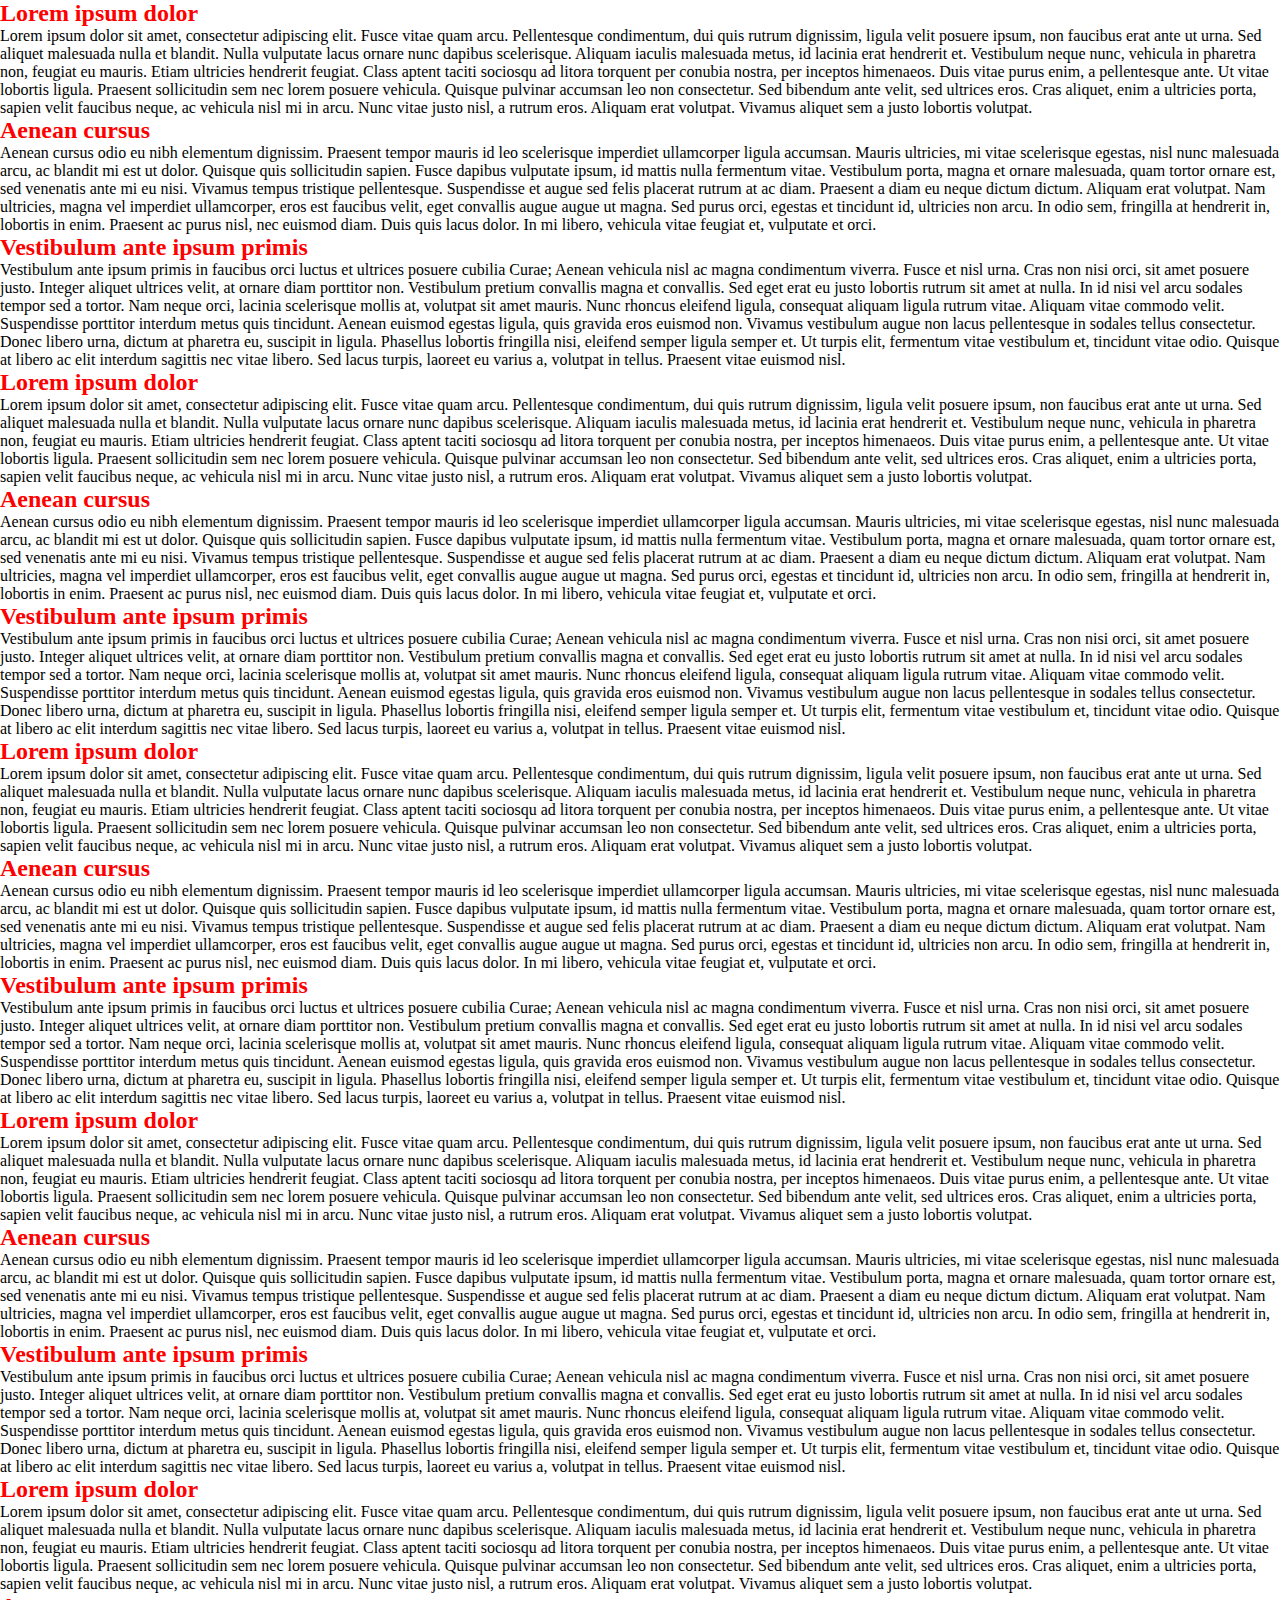
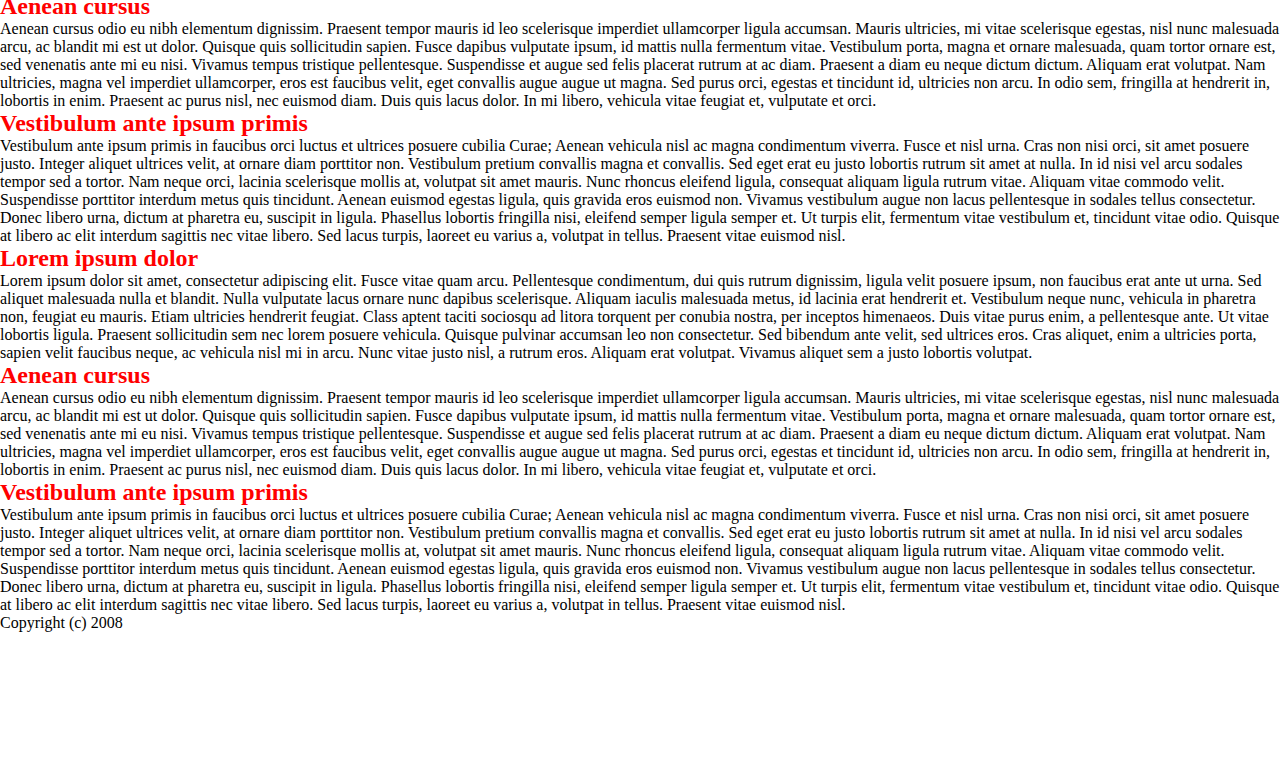
<file: css/example_sticky.html>
<html lang="en">
        <head>
            <link rel="stylesheet" href="sticky_footer.css" />
        </head>
        <body>
            <div class="wrapper">
                <section>
    
                            <article>
        <h2> Lorem ipsum dolor </h2>
        <p> Lorem ipsum dolor sit amet, consectetur adipiscing elit. Fusce vitae quam arcu. Pellentesque condimentum, dui quis rutrum dignissim, ligula velit posuere ipsum, non faucibus erat ante ut urna. Sed aliquet malesuada nulla et blandit. Nulla vulputate lacus ornare nunc dapibus scelerisque. Aliquam iaculis malesuada metus, id lacinia erat hendrerit et. Vestibulum neque nunc, vehicula in pharetra non, feugiat eu mauris. Etiam ultricies hendrerit feugiat. Class aptent taciti sociosqu ad litora torquent per conubia nostra, per inceptos himenaeos. Duis vitae purus enim, a pellentesque ante. Ut vitae lobortis ligula. Praesent sollicitudin sem nec lorem posuere vehicula. Quisque pulvinar accumsan leo non consectetur. Sed bibendum ante velit, sed ultrices eros. Cras aliquet, enim a ultricies porta, sapien velit faucibus neque, ac vehicula nisl mi in arcu. Nunc vitae justo nisl, a rutrum eros. Aliquam erat volutpat. Vivamus aliquet sem a justo lobortis volutpat. </p>
        </article>
        
        <article>
        <h2> Aenean cursus </h2>
        <p> Aenean cursus odio eu nibh elementum dignissim. Praesent tempor mauris id leo scelerisque imperdiet ullamcorper ligula accumsan. Mauris ultricies, mi vitae scelerisque egestas, nisl nunc malesuada arcu, ac blandit mi est ut dolor. Quisque quis sollicitudin sapien. Fusce dapibus vulputate ipsum, id mattis nulla fermentum vitae. Vestibulum porta, magna et ornare malesuada, quam tortor ornare est, sed venenatis ante mi eu nisi. Vivamus tempus tristique pellentesque. Suspendisse et augue sed felis placerat rutrum at ac diam. Praesent a diam eu neque dictum dictum. Aliquam erat volutpat. Nam ultricies, magna vel imperdiet ullamcorper, eros est faucibus velit, eget convallis augue augue ut magna. Sed purus orci, egestas et tincidunt id, ultricies non arcu. In odio sem, fringilla at hendrerit in, lobortis in enim. Praesent ac purus nisl, nec euismod diam. Duis quis lacus dolor. In mi libero, vehicula vitae feugiat et, vulputate et orci. </p>
        </article>
            
        <article>
        <h2> Vestibulum ante ipsum primis </h2>
        <p> Vestibulum ante ipsum primis in faucibus orci luctus et ultrices posuere cubilia Curae; Aenean vehicula nisl ac magna condimentum viverra. Fusce et nisl urna. Cras non nisi orci, sit amet posuere justo. Integer aliquet ultrices velit, at ornare diam porttitor non. Vestibulum pretium convallis magna et convallis. Sed eget erat eu justo lobortis rutrum sit amet at nulla. In id nisi vel arcu sodales tempor sed a tortor. Nam neque orci, lacinia scelerisque mollis at, volutpat sit amet mauris. Nunc rhoncus eleifend ligula, consequat aliquam ligula rutrum vitae. Aliquam vitae commodo velit. Suspendisse porttitor interdum metus quis tincidunt. Aenean euismod egestas ligula, quis gravida eros euismod non. Vivamus vestibulum augue non lacus pellentesque in sodales tellus consectetur. Donec libero urna, dictum at pharetra eu, suscipit in ligula. Phasellus lobortis fringilla nisi, eleifend semper ligula semper et. Ut turpis elit, fermentum vitae vestibulum et, tincidunt vitae odio. Quisque at libero ac elit interdum sagittis nec vitae libero. Sed lacus turpis, laoreet eu varius a, volutpat in tellus. Praesent vitae euismod nisl. </p>
        </article>
    
    <article>
        <h2> Lorem ipsum dolor </h2>
        <p> Lorem ipsum dolor sit amet, consectetur adipiscing elit. Fusce vitae quam arcu. Pellentesque condimentum, dui quis rutrum dignissim, ligula velit posuere ipsum, non faucibus erat ante ut urna. Sed aliquet malesuada nulla et blandit. Nulla vulputate lacus ornare nunc dapibus scelerisque. Aliquam iaculis malesuada metus, id lacinia erat hendrerit et. Vestibulum neque nunc, vehicula in pharetra non, feugiat eu mauris. Etiam ultricies hendrerit feugiat. Class aptent taciti sociosqu ad litora torquent per conubia nostra, per inceptos himenaeos. Duis vitae purus enim, a pellentesque ante. Ut vitae lobortis ligula. Praesent sollicitudin sem nec lorem posuere vehicula. Quisque pulvinar accumsan leo non consectetur. Sed bibendum ante velit, sed ultrices eros. Cras aliquet, enim a ultricies porta, sapien velit faucibus neque, ac vehicula nisl mi in arcu. Nunc vitae justo nisl, a rutrum eros. Aliquam erat volutpat. Vivamus aliquet sem a justo lobortis volutpat. </p>
        </article>
        
        <article>
        <h2> Aenean cursus </h2>
        <p> Aenean cursus odio eu nibh elementum dignissim. Praesent tempor mauris id leo scelerisque imperdiet ullamcorper ligula accumsan. Mauris ultricies, mi vitae scelerisque egestas, nisl nunc malesuada arcu, ac blandit mi est ut dolor. Quisque quis sollicitudin sapien. Fusce dapibus vulputate ipsum, id mattis nulla fermentum vitae. Vestibulum porta, magna et ornare malesuada, quam tortor ornare est, sed venenatis ante mi eu nisi. Vivamus tempus tristique pellentesque. Suspendisse et augue sed felis placerat rutrum at ac diam. Praesent a diam eu neque dictum dictum. Aliquam erat volutpat. Nam ultricies, magna vel imperdiet ullamcorper, eros est faucibus velit, eget convallis augue augue ut magna. Sed purus orci, egestas et tincidunt id, ultricies non arcu. In odio sem, fringilla at hendrerit in, lobortis in enim. Praesent ac purus nisl, nec euismod diam. Duis quis lacus dolor. In mi libero, vehicula vitae feugiat et, vulputate et orci. </p>
        </article>
            
        <article>
        <h2> Vestibulum ante ipsum primis </h2>
        <p> Vestibulum ante ipsum primis in faucibus orci luctus et ultrices posuere cubilia Curae; Aenean vehicula nisl ac magna condimentum viverra. Fusce et nisl urna. Cras non nisi orci, sit amet posuere justo. Integer aliquet ultrices velit, at ornare diam porttitor non. Vestibulum pretium convallis magna et convallis. Sed eget erat eu justo lobortis rutrum sit amet at nulla. In id nisi vel arcu sodales tempor sed a tortor. Nam neque orci, lacinia scelerisque mollis at, volutpat sit amet mauris. Nunc rhoncus eleifend ligula, consequat aliquam ligula rutrum vitae. Aliquam vitae commodo velit. Suspendisse porttitor interdum metus quis tincidunt. Aenean euismod egestas ligula, quis gravida eros euismod non. Vivamus vestibulum augue non lacus pellentesque in sodales tellus consectetur. Donec libero urna, dictum at pharetra eu, suscipit in ligula. Phasellus lobortis fringilla nisi, eleifend semper ligula semper et. Ut turpis elit, fermentum vitae vestibulum et, tincidunt vitae odio. Quisque at libero ac elit interdum sagittis nec vitae libero. Sed lacus turpis, laoreet eu varius a, volutpat in tellus. Praesent vitae euismod nisl. </p>
        </article>
                            <article>
        <h2> Lorem ipsum dolor </h2>
        <p> Lorem ipsum dolor sit amet, consectetur adipiscing elit. Fusce vitae quam arcu. Pellentesque condimentum, dui quis rutrum dignissim, ligula velit posuere ipsum, non faucibus erat ante ut urna. Sed aliquet malesuada nulla et blandit. Nulla vulputate lacus ornare nunc dapibus scelerisque. Aliquam iaculis malesuada metus, id lacinia erat hendrerit et. Vestibulum neque nunc, vehicula in pharetra non, feugiat eu mauris. Etiam ultricies hendrerit feugiat. Class aptent taciti sociosqu ad litora torquent per conubia nostra, per inceptos himenaeos. Duis vitae purus enim, a pellentesque ante. Ut vitae lobortis ligula. Praesent sollicitudin sem nec lorem posuere vehicula. Quisque pulvinar accumsan leo non consectetur. Sed bibendum ante velit, sed ultrices eros. Cras aliquet, enim a ultricies porta, sapien velit faucibus neque, ac vehicula nisl mi in arcu. Nunc vitae justo nisl, a rutrum eros. Aliquam erat volutpat. Vivamus aliquet sem a justo lobortis volutpat. </p>
        </article>
        
        <article>
        <h2> Aenean cursus </h2>
        <p> Aenean cursus odio eu nibh elementum dignissim. Praesent tempor mauris id leo scelerisque imperdiet ullamcorper ligula accumsan. Mauris ultricies, mi vitae scelerisque egestas, nisl nunc malesuada arcu, ac blandit mi est ut dolor. Quisque quis sollicitudin sapien. Fusce dapibus vulputate ipsum, id mattis nulla fermentum vitae. Vestibulum porta, magna et ornare malesuada, quam tortor ornare est, sed venenatis ante mi eu nisi. Vivamus tempus tristique pellentesque. Suspendisse et augue sed felis placerat rutrum at ac diam. Praesent a diam eu neque dictum dictum. Aliquam erat volutpat. Nam ultricies, magna vel imperdiet ullamcorper, eros est faucibus velit, eget convallis augue augue ut magna. Sed purus orci, egestas et tincidunt id, ultricies non arcu. In odio sem, fringilla at hendrerit in, lobortis in enim. Praesent ac purus nisl, nec euismod diam. Duis quis lacus dolor. In mi libero, vehicula vitae feugiat et, vulputate et orci. </p>
        </article>
            
        <article>
        <h2> Vestibulum ante ipsum primis </h2>
        <p> Vestibulum ante ipsum primis in faucibus orci luctus et ultrices posuere cubilia Curae; Aenean vehicula nisl ac magna condimentum viverra. Fusce et nisl urna. Cras non nisi orci, sit amet posuere justo. Integer aliquet ultrices velit, at ornare diam porttitor non. Vestibulum pretium convallis magna et convallis. Sed eget erat eu justo lobortis rutrum sit amet at nulla. In id nisi vel arcu sodales tempor sed a tortor. Nam neque orci, lacinia scelerisque mollis at, volutpat sit amet mauris. Nunc rhoncus eleifend ligula, consequat aliquam ligula rutrum vitae. Aliquam vitae commodo velit. Suspendisse porttitor interdum metus quis tincidunt. Aenean euismod egestas ligula, quis gravida eros euismod non. Vivamus vestibulum augue non lacus pellentesque in sodales tellus consectetur. Donec libero urna, dictum at pharetra eu, suscipit in ligula. Phasellus lobortis fringilla nisi, eleifend semper ligula semper et. Ut turpis elit, fermentum vitae vestibulum et, tincidunt vitae odio. Quisque at libero ac elit interdum sagittis nec vitae libero. Sed lacus turpis, laoreet eu varius a, volutpat in tellus. Praesent vitae euismod nisl. </p>
        </article>
    
    <article>
        <h2> Lorem ipsum dolor </h2>
        <p> Lorem ipsum dolor sit amet, consectetur adipiscing elit. Fusce vitae quam arcu. Pellentesque condimentum, dui quis rutrum dignissim, ligula velit posuere ipsum, non faucibus erat ante ut urna. Sed aliquet malesuada nulla et blandit. Nulla vulputate lacus ornare nunc dapibus scelerisque. Aliquam iaculis malesuada metus, id lacinia erat hendrerit et. Vestibulum neque nunc, vehicula in pharetra non, feugiat eu mauris. Etiam ultricies hendrerit feugiat. Class aptent taciti sociosqu ad litora torquent per conubia nostra, per inceptos himenaeos. Duis vitae purus enim, a pellentesque ante. Ut vitae lobortis ligula. Praesent sollicitudin sem nec lorem posuere vehicula. Quisque pulvinar accumsan leo non consectetur. Sed bibendum ante velit, sed ultrices eros. Cras aliquet, enim a ultricies porta, sapien velit faucibus neque, ac vehicula nisl mi in arcu. Nunc vitae justo nisl, a rutrum eros. Aliquam erat volutpat. Vivamus aliquet sem a justo lobortis volutpat. </p>
        </article>
        
        <article>
        <h2> Aenean cursus </h2>
        <p> Aenean cursus odio eu nibh elementum dignissim. Praesent tempor mauris id leo scelerisque imperdiet ullamcorper ligula accumsan. Mauris ultricies, mi vitae scelerisque egestas, nisl nunc malesuada arcu, ac blandit mi est ut dolor. Quisque quis sollicitudin sapien. Fusce dapibus vulputate ipsum, id mattis nulla fermentum vitae. Vestibulum porta, magna et ornare malesuada, quam tortor ornare est, sed venenatis ante mi eu nisi. Vivamus tempus tristique pellentesque. Suspendisse et augue sed felis placerat rutrum at ac diam. Praesent a diam eu neque dictum dictum. Aliquam erat volutpat. Nam ultricies, magna vel imperdiet ullamcorper, eros est faucibus velit, eget convallis augue augue ut magna. Sed purus orci, egestas et tincidunt id, ultricies non arcu. In odio sem, fringilla at hendrerit in, lobortis in enim. Praesent ac purus nisl, nec euismod diam. Duis quis lacus dolor. In mi libero, vehicula vitae feugiat et, vulputate et orci. </p>
        </article>
            
        <article>
        <h2> Vestibulum ante ipsum primis </h2>
        <p> Vestibulum ante ipsum primis in faucibus orci luctus et ultrices posuere cubilia Curae; Aenean vehicula nisl ac magna condimentum viverra. Fusce et nisl urna. Cras non nisi orci, sit amet posuere justo. Integer aliquet ultrices velit, at ornare diam porttitor non. Vestibulum pretium convallis magna et convallis. Sed eget erat eu justo lobortis rutrum sit amet at nulla. In id nisi vel arcu sodales tempor sed a tortor. Nam neque orci, lacinia scelerisque mollis at, volutpat sit amet mauris. Nunc rhoncus eleifend ligula, consequat aliquam ligula rutrum vitae. Aliquam vitae commodo velit. Suspendisse porttitor interdum metus quis tincidunt. Aenean euismod egestas ligula, quis gravida eros euismod non. Vivamus vestibulum augue non lacus pellentesque in sodales tellus consectetur. Donec libero urna, dictum at pharetra eu, suscipit in ligula. Phasellus lobortis fringilla nisi, eleifend semper ligula semper et. Ut turpis elit, fermentum vitae vestibulum et, tincidunt vitae odio. Quisque at libero ac elit interdum sagittis nec vitae libero. Sed lacus turpis, laoreet eu varius a, volutpat in tellus. Praesent vitae euismod nisl. </p>
        </article>
        <article>
        <h2> Lorem ipsum dolor </h2>
        <p> Lorem ipsum dolor sit amet, consectetur adipiscing elit. Fusce vitae quam arcu. Pellentesque condimentum, dui quis rutrum dignissim, ligula velit posuere ipsum, non faucibus erat ante ut urna. Sed aliquet malesuada nulla et blandit. Nulla vulputate lacus ornare nunc dapibus scelerisque. Aliquam iaculis malesuada metus, id lacinia erat hendrerit et. Vestibulum neque nunc, vehicula in pharetra non, feugiat eu mauris. Etiam ultricies hendrerit feugiat. Class aptent taciti sociosqu ad litora torquent per conubia nostra, per inceptos himenaeos. Duis vitae purus enim, a pellentesque ante. Ut vitae lobortis ligula. Praesent sollicitudin sem nec lorem posuere vehicula. Quisque pulvinar accumsan leo non consectetur. Sed bibendum ante velit, sed ultrices eros. Cras aliquet, enim a ultricies porta, sapien velit faucibus neque, ac vehicula nisl mi in arcu. Nunc vitae justo nisl, a rutrum eros. Aliquam erat volutpat. Vivamus aliquet sem a justo lobortis volutpat. </p>
        </article>
        
        <article>
        <h2> Aenean cursus </h2>
        <p> Aenean cursus odio eu nibh elementum dignissim. Praesent tempor mauris id leo scelerisque imperdiet ullamcorper ligula accumsan. Mauris ultricies, mi vitae scelerisque egestas, nisl nunc malesuada arcu, ac blandit mi est ut dolor. Quisque quis sollicitudin sapien. Fusce dapibus vulputate ipsum, id mattis nulla fermentum vitae. Vestibulum porta, magna et ornare malesuada, quam tortor ornare est, sed venenatis ante mi eu nisi. Vivamus tempus tristique pellentesque. Suspendisse et augue sed felis placerat rutrum at ac diam. Praesent a diam eu neque dictum dictum. Aliquam erat volutpat. Nam ultricies, magna vel imperdiet ullamcorper, eros est faucibus velit, eget convallis augue augue ut magna. Sed purus orci, egestas et tincidunt id, ultricies non arcu. In odio sem, fringilla at hendrerit in, lobortis in enim. Praesent ac purus nisl, nec euismod diam. Duis quis lacus dolor. In mi libero, vehicula vitae feugiat et, vulputate et orci. </p>
        </article>
            
        <article>
        <h2> Vestibulum ante ipsum primis </h2>
        <p> Vestibulum ante ipsum primis in faucibus orci luctus et ultrices posuere cubilia Curae; Aenean vehicula nisl ac magna condimentum viverra. Fusce et nisl urna. Cras non nisi orci, sit amet posuere justo. Integer aliquet ultrices velit, at ornare diam porttitor non. Vestibulum pretium convallis magna et convallis. Sed eget erat eu justo lobortis rutrum sit amet at nulla. In id nisi vel arcu sodales tempor sed a tortor. Nam neque orci, lacinia scelerisque mollis at, volutpat sit amet mauris. Nunc rhoncus eleifend ligula, consequat aliquam ligula rutrum vitae. Aliquam vitae commodo velit. Suspendisse porttitor interdum metus quis tincidunt. Aenean euismod egestas ligula, quis gravida eros euismod non. Vivamus vestibulum augue non lacus pellentesque in sodales tellus consectetur. Donec libero urna, dictum at pharetra eu, suscipit in ligula. Phasellus lobortis fringilla nisi, eleifend semper ligula semper et. Ut turpis elit, fermentum vitae vestibulum et, tincidunt vitae odio. Quisque at libero ac elit interdum sagittis nec vitae libero. Sed lacus turpis, laoreet eu varius a, volutpat in tellus. Praesent vitae euismod nisl. </p>
        </article>
    
    <article>
        <h2> Lorem ipsum dolor </h2>
        <p> Lorem ipsum dolor sit amet, consectetur adipiscing elit. Fusce vitae quam arcu. Pellentesque condimentum, dui quis rutrum dignissim, ligula velit posuere ipsum, non faucibus erat ante ut urna. Sed aliquet malesuada nulla et blandit. Nulla vulputate lacus ornare nunc dapibus scelerisque. Aliquam iaculis malesuada metus, id lacinia erat hendrerit et. Vestibulum neque nunc, vehicula in pharetra non, feugiat eu mauris. Etiam ultricies hendrerit feugiat. Class aptent taciti sociosqu ad litora torquent per conubia nostra, per inceptos himenaeos. Duis vitae purus enim, a pellentesque ante. Ut vitae lobortis ligula. Praesent sollicitudin sem nec lorem posuere vehicula. Quisque pulvinar accumsan leo non consectetur. Sed bibendum ante velit, sed ultrices eros. Cras aliquet, enim a ultricies porta, sapien velit faucibus neque, ac vehicula nisl mi in arcu. Nunc vitae justo nisl, a rutrum eros. Aliquam erat volutpat. Vivamus aliquet sem a justo lobortis volutpat. </p>
        </article>
        
        <article>
        <h2> Aenean cursus </h2>
        <p> Aenean cursus odio eu nibh elementum dignissim. Praesent tempor mauris id leo scelerisque imperdiet ullamcorper ligula accumsan. Mauris ultricies, mi vitae scelerisque egestas, nisl nunc malesuada arcu, ac blandit mi est ut dolor. Quisque quis sollicitudin sapien. Fusce dapibus vulputate ipsum, id mattis nulla fermentum vitae. Vestibulum porta, magna et ornare malesuada, quam tortor ornare est, sed venenatis ante mi eu nisi. Vivamus tempus tristique pellentesque. Suspendisse et augue sed felis placerat rutrum at ac diam. Praesent a diam eu neque dictum dictum. Aliquam erat volutpat. Nam ultricies, magna vel imperdiet ullamcorper, eros est faucibus velit, eget convallis augue augue ut magna. Sed purus orci, egestas et tincidunt id, ultricies non arcu. In odio sem, fringilla at hendrerit in, lobortis in enim. Praesent ac purus nisl, nec euismod diam. Duis quis lacus dolor. In mi libero, vehicula vitae feugiat et, vulputate et orci. </p>
        </article>
            
        <article>
        <h2> Vestibulum ante ipsum primis </h2>
        <p> Vestibulum ante ipsum primis in faucibus orci luctus et ultrices posuere cubilia Curae; Aenean vehicula nisl ac magna condimentum viverra. Fusce et nisl urna. Cras non nisi orci, sit amet posuere justo. Integer aliquet ultrices velit, at ornare diam porttitor non. Vestibulum pretium convallis magna et convallis. Sed eget erat eu justo lobortis rutrum sit amet at nulla. In id nisi vel arcu sodales tempor sed a tortor. Nam neque orci, lacinia scelerisque mollis at, volutpat sit amet mauris. Nunc rhoncus eleifend ligula, consequat aliquam ligula rutrum vitae. Aliquam vitae commodo velit. Suspendisse porttitor interdum metus quis tincidunt. Aenean euismod egestas ligula, quis gravida eros euismod non. Vivamus vestibulum augue non lacus pellentesque in sodales tellus consectetur. Donec libero urna, dictum at pharetra eu, suscipit in ligula. Phasellus lobortis fringilla nisi, eleifend semper ligula semper et. Ut turpis elit, fermentum vitae vestibulum et, tincidunt vitae odio. Quisque at libero ac elit interdum sagittis nec vitae libero. Sed lacus turpis, laoreet eu varius a, volutpat in tellus. Praesent vitae euismod nisl. </p>
        </article>
            
    </section>
                <div class="push"></div>
            </div>
            <div class="footer">
                <p>Copyright (c) 2008</p>
            </div>
        </body>
    </html>
</file>
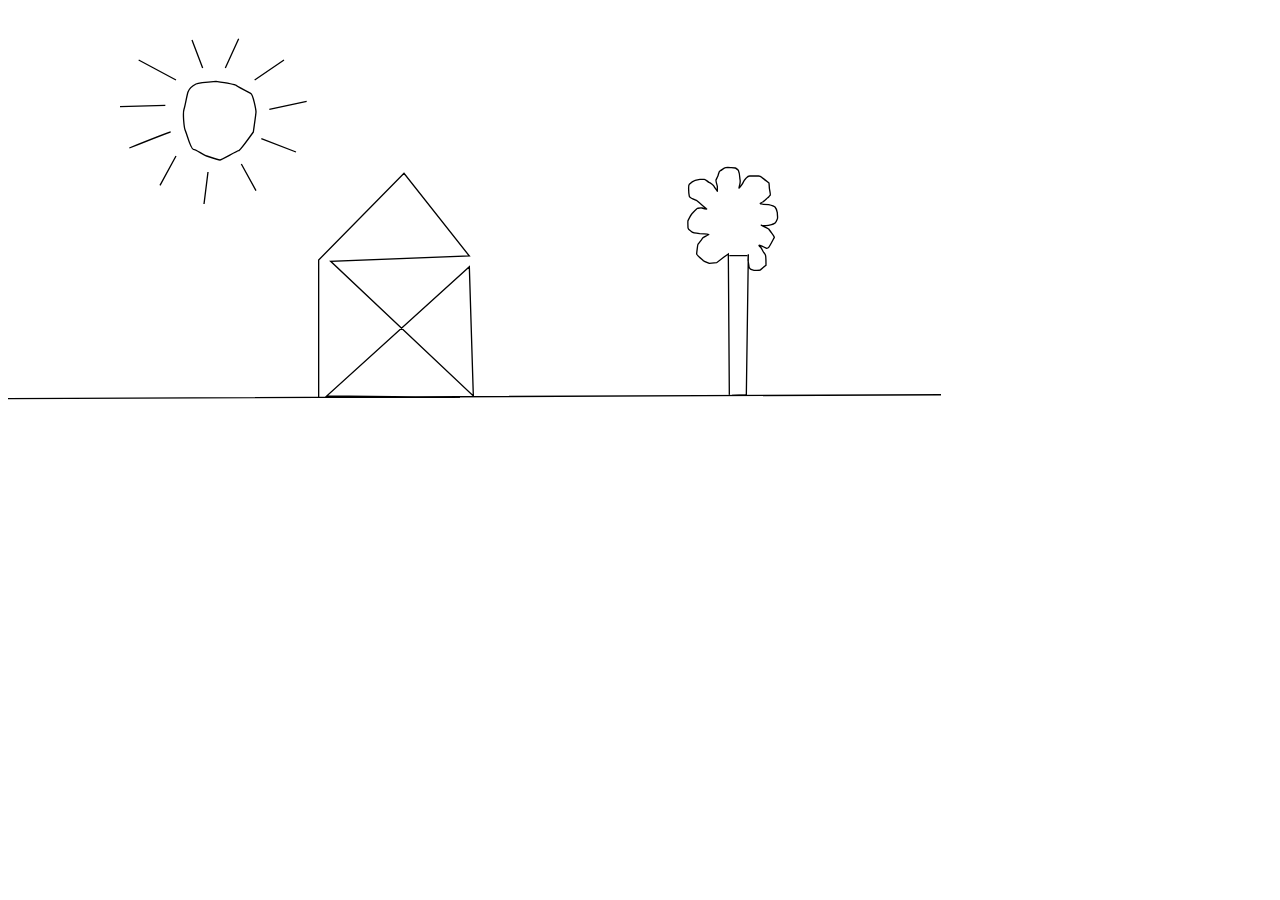
<file: css/svg.html>
<?xml version="1.0" encoding="UTF-8" standalone="no"?>
<!DOCTYPE svg PUBLIC "-//W3C//DTD SVG 20010904//EN"
              "http://www.w3.org/TR/2001/REC-SVG-20010904/DTD/svg10.dtd">

<svg xmlns="http://www.w3.org/2000/svg"
     width="9.72222in" height="5.55556in"
     viewBox="0 0 700 400">
  <path id="hood"
        fill="none" stroke="black" stroke-width="1"
        d="M 159.00,114.00
           C 160.00,114.00 172.00,107.00 173.00,107.00
             174.00,107.00 184.00,93.00 184.00,93.00
             184.00,93.00 186.00,79.00 186.00,78.00
             186.00,77.00 184.00,65.00 182.00,64.00
             180.00,63.00 172.00,59.00 171.00,58.00
             170.00,57.00 156.00,55.00 156.00,55.00
             156.00,55.00 143.00,56.00 141.00,57.00
             139.00,58.00 136.00,60.00 135.00,63.00
             134.00,66.00 133.00,73.00 132.00,76.00
             131.00,79.00 132.00,90.00 133.00,92.00
             134.00,94.00 137.00,106.00 139.00,106.00
             141.00,106.00 146.00,110.00 149.00,111.00
             152.00,112.00 158.00,114.00 159.00,114.00 Z
           M 185.00,54.00
           C 185.00,54.00 207.00,39.00 207.00,39.00M 196.00,76.00
           C 196.00,76.00 224.00,70.00 224.00,70.00M 190.00,98.00
           C 190.00,98.00 216.00,108.00 216.00,108.00M 175.00,117.00
           C 175.00,117.00 186.00,137.00 186.00,137.00M 150.00,123.00
           C 150.00,123.00 147.00,147.00 147.00,147.00M 126.00,111.00
           C 126.00,111.00 114.00,133.00 114.00,133.00M 122.00,93.00
           C 121.00,93.00 91.00,105.00 91.00,105.00M 118.00,73.00
           C 118.00,73.00 84.00,74.00 84.00,74.00M 126.00,54.00
           C 126.00,54.00 98.00,39.00 98.00,39.00M 146.00,45.00
           C 146.00,45.00 138.00,24.00 138.00,24.00M 163.00,45.00
           C 163.00,45.00 173.00,23.00 173.00,23.00M 541.00,185.75
           C 541.00,185.75 554.50,185.75 554.50,185.75M 541.00,290.00
           C 541.00,290.00 540.25,184.50 540.25,184.50
             540.25,184.50 536.75,187.00 536.75,187.00
             536.75,187.00 531.50,191.00 531.50,191.00
             531.50,191.00 526.00,191.50 526.00,191.50
             526.00,191.50 521.75,189.75 521.50,189.50
             521.25,189.25 516.50,185.25 516.50,184.50
             516.50,183.75 517.25,177.50 517.50,177.25
             517.75,177.00 521.00,172.75 521.00,172.50
             521.00,172.25 525.75,170.00 525.75,169.75
             525.75,169.50 518.75,169.25 518.75,169.25
             518.75,169.25 513.50,168.50 513.00,168.00
             512.50,167.50 510.00,166.25 510.00,165.00
             510.00,163.75 509.75,160.00 510.00,159.50
             510.25,159.00 512.75,154.50 513.25,154.00
             513.75,153.50 516.75,150.25 517.00,150.25
             517.25,150.25 519.75,149.75 520.50,150.00
             521.25,150.25 523.75,150.75 524.00,150.75
             524.25,150.75 516.25,144.25 516.25,144.25
             516.25,144.25 511.25,142.25 511.00,141.25
             510.75,140.25 510.50,137.25 510.50,136.25
             510.50,135.25 510.25,133.00 511.00,132.25
             511.75,131.50 514.00,129.75 515.00,129.50
             516.00,129.25 518.25,128.50 519.00,128.50
             519.75,128.50 521.25,128.50 522.25,128.50
             523.25,128.50 525.00,130.50 525.75,130.75
             526.50,131.00 529.25,133.00 529.50,133.75
             529.75,134.50 532.00,137.25 532.00,137.50
             532.00,137.75 532.00,134.00 532.00,133.75
             532.00,133.50 530.75,129.75 531.00,129.00
             531.25,128.25 532.00,127.00 532.50,125.75
             533.00,124.50 533.00,122.50 534.25,122.00
             535.50,121.50 536.75,120.00 538.25,119.75
             539.75,119.50 542.00,119.75 542.50,119.75
             543.00,119.75 544.75,119.75 545.50,120.00
             546.25,120.25 547.25,121.25 547.75,121.75
             549.00,124.75 548.75,127.50 549.00,128.50
             549.25,129.50 549.25,130.00 549.00,131.50
             548.75,133.00 548.25,134.50 548.25,135.00
             548.25,135.50 550.50,132.50 551.00,131.50
             551.50,130.50 553.00,128.25 553.50,127.75
             554.00,127.25 554.75,126.00 556.25,126.00
             557.75,126.00 559.00,126.00 560.00,126.00
             561.00,126.00 562.25,126.00 563.00,126.00
             563.75,126.00 565.00,126.75 565.25,127.00
             565.50,127.25 570.75,131.25 570.75,131.25
             570.75,131.25 571.00,134.00 571.00,134.75
             571.00,135.50 572.00,140.00 571.75,140.25
             571.50,140.50 571.00,141.25 570.50,141.75
             570.00,142.25 569.50,142.50 568.75,143.25
             568.00,144.00 564.75,146.25 564.25,146.50
             563.75,146.75 565.75,147.25 566.75,147.25
             567.75,147.25 569.50,147.25 570.50,147.50
             571.50,147.75 574.75,148.75 575.25,149.25
             576.75,151.00 576.75,153.00 577.00,153.50
             577.00,156.25 577.50,157.25 577.00,158.25
             575.50,161.25 576.25,161.25 574.00,162.00
             570.00,163.25 570.25,163.25 568.50,163.25
             566.75,163.25 565.75,163.25 565.25,163.00
             563.50,162.25 570.00,165.50 570.50,165.75
             574.00,170.50 574.50,170.75 574.75,172.00
             570.50,180.00 570.50,180.25 569.00,180.25
             560.50,176.00 563.75,178.75 564.50,179.50
             565.25,180.25 566.00,182.25 566.75,183.25
             567.50,184.25 568.00,184.25 568.25,186.00
             568.50,187.75 568.50,193.00 568.50,193.00
             568.50,193.00 564.75,196.00 564.50,196.25
             564.25,196.50 560.25,196.75 560.00,196.75
             559.75,196.75 557.00,196.00 556.75,195.75
             556.50,195.50 555.75,194.50 555.75,194.00
             555.75,193.50 555.00,189.25 555.00,189.25
             555.00,189.25 555.25,184.75 555.25,184.75
             555.25,184.75 553.75,290.25 553.75,290.25
             553.75,290.25 543.00,290.50 543.00,290.50M 233.00,292.00
           C 233.00,292.00 233.00,189.00 233.00,189.00
             233.00,189.00 297.00,124.00 297.00,124.00
             297.00,124.00 346.00,186.00 346.00,186.00
             346.00,186.00 242.00,190.00 242.00,190.00
             242.00,190.00 349.00,291.00 349.00,291.00
             349.00,291.00 346.00,194.00 346.00,194.00
             346.00,194.00 239.00,291.00 239.00,291.00
             239.00,291.00 339.00,292.00 339.00,292.00M -8.00,293.00
           C -8.00,293.00 708.00,290.00 708.00,290.00" />
</svg>
</file>
<file: css/sticky_footer.css>
* {
	margin: 0;
}
html, body {
	height: 100%;
}
.wrapper {
	min-height: 100%;
	height: auto !important; /* This line and the next line are not necessary unless you need IE6 support */
	height: 100%;
	margin: 0 auto -155px; /* the bottom margin is the negative value of the footer's height */
}
.footer, .push {
	height: 155px; /* .push must be the same height as .footer */
}
h2 { color:red }
/*

Sticky Footer by Ryan Fait
http://ryanfait.com/

*/
</file>
